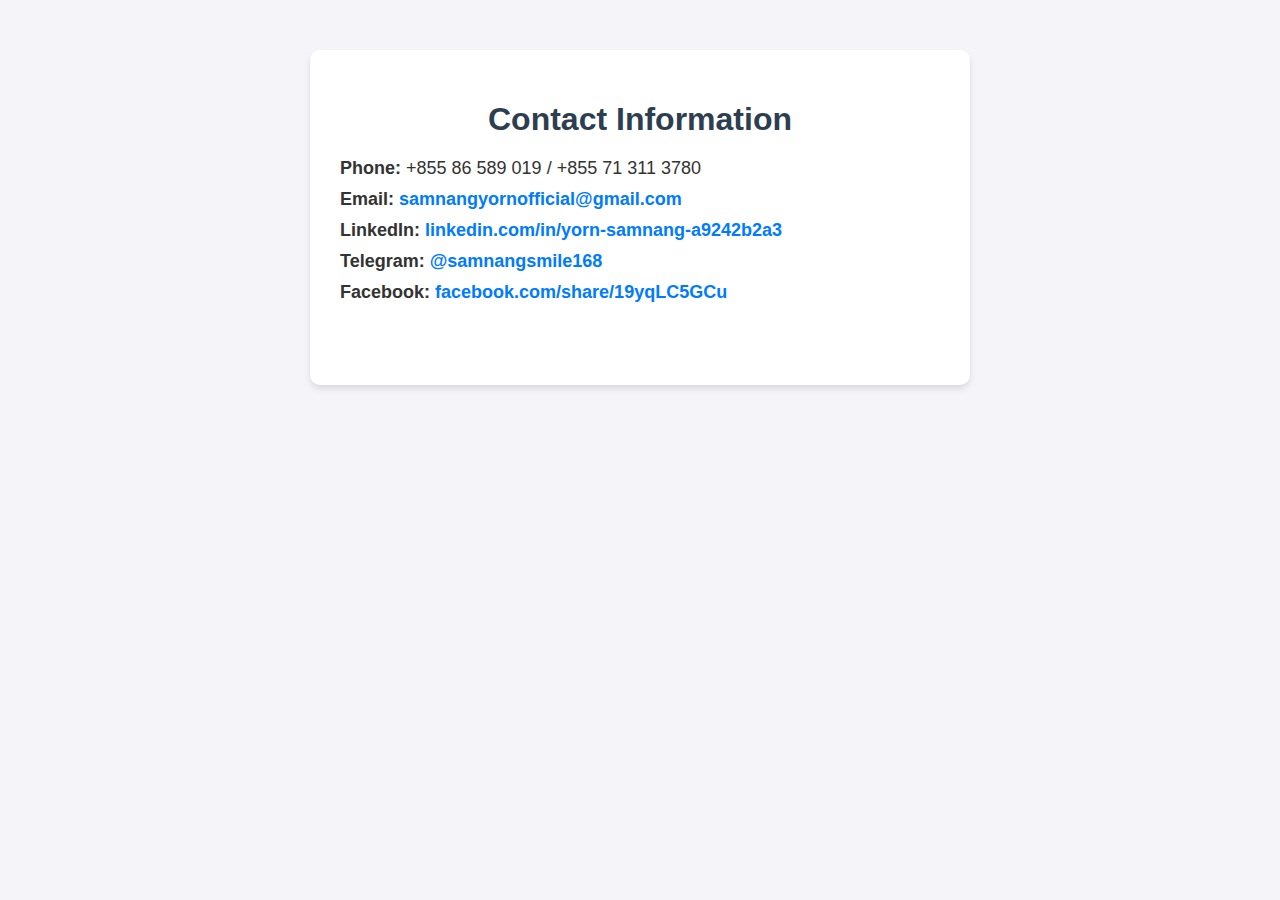
<file: public/contact.html>
<!DOCTYPE html>
<html lang="en">
<head>
    <meta charset="UTF-8">
    <meta name="viewport" content="width=device-width, initial-scale=1.0">
    <title>Contact Information</title>
    <style>
        body {
            font-family: 'Open Sans', sans-serif;
            margin: 0;
            padding: 0;
            background-color: #f4f4f9;
            color: #333;
        }
        .container {
            max-width: 600px;
            margin: 50px auto;
            padding: 30px;
            background-color: #ffffff;
            border-radius: 10px;
            box-shadow: 0 4px 6px rgba(0, 0, 0, 0.1);
            transition: box-shadow 0.3s ease, transform 0.3s ease;
        }
        .container:hover {
            box-shadow: 0 6px 10px rgba(0, 0, 0, 0.15);
            transform: translateY(-5px);
        }
        h1 {
            text-align: center;
            color: #2c3e50;
            margin-bottom: 20px;
        }
        .contact-info {
            margin-top: 20px;
        }
        .contact-info p {
            margin: 10px 0;
            font-size: 18px;
        }
        .contact-info a {
            color: #007bff;
            text-decoration: none;
            font-weight: bold;
            transition: color 0.3s ease;
        }
        .contact-info a:hover {
            color: #0056b3;
            text-decoration: underline;
        }
        .social-icons {
            margin-top: 20px;
            text-align: center;
        }
        .social-icons a {
            margin: 0 15px;
            font-size: 28px; /* Larger icon size for better visibility */
            color: #555;
            transition: color 0.3s ease;
        }
        .social-icons a:hover {
            color: #007bff;
        }
    </style>
</head>
<body>

    <div class="container">
        <h1>Contact Information</h1>
        <div class="contact-info">
            <p><strong>Phone:</strong> +855 86 589 019 / +855 71 311 3780</p>
            <p><strong>Email:</strong> <a href="mailto:samnangyornofficial@gmail.com">samnangyornofficial@gmail.com</a></p>
            <p><strong>LinkedIn:</strong> <a href="https://linkedin.com/in/yorn-samnang-a9242b2a3" target="_blank">linkedin.com/in/yorn-samnang-a9242b2a3</a></p>
            <p><strong>Telegram:</strong> <a href="https://t.me/samnangsmile168" target="_blank">@samnangsmile168</a></p>
            <p><strong>Facebook:</strong> <a href="https://www.facebook.com/share/19yqLC5GCu/?mibextid=LQQJ4d" target="_blank">facebook.com/share/19yqLC5GCu</a></p>
        </div>
        <div class="social-icons">
            <a href="https://linkedin.com/in/yourprofile" target="_blank"><i class="fab fa-linkedin"></i></a>
            <a href="https://t.me/yourprofile" target="_blank"><i class="fab fa-telegram"></i></a>
            <a href="https://facebook.com/yourprofile" target="_blank"><i class="fab fa-facebook"></i></a>
        </div>
    </div>

</body>
</html>
</file>
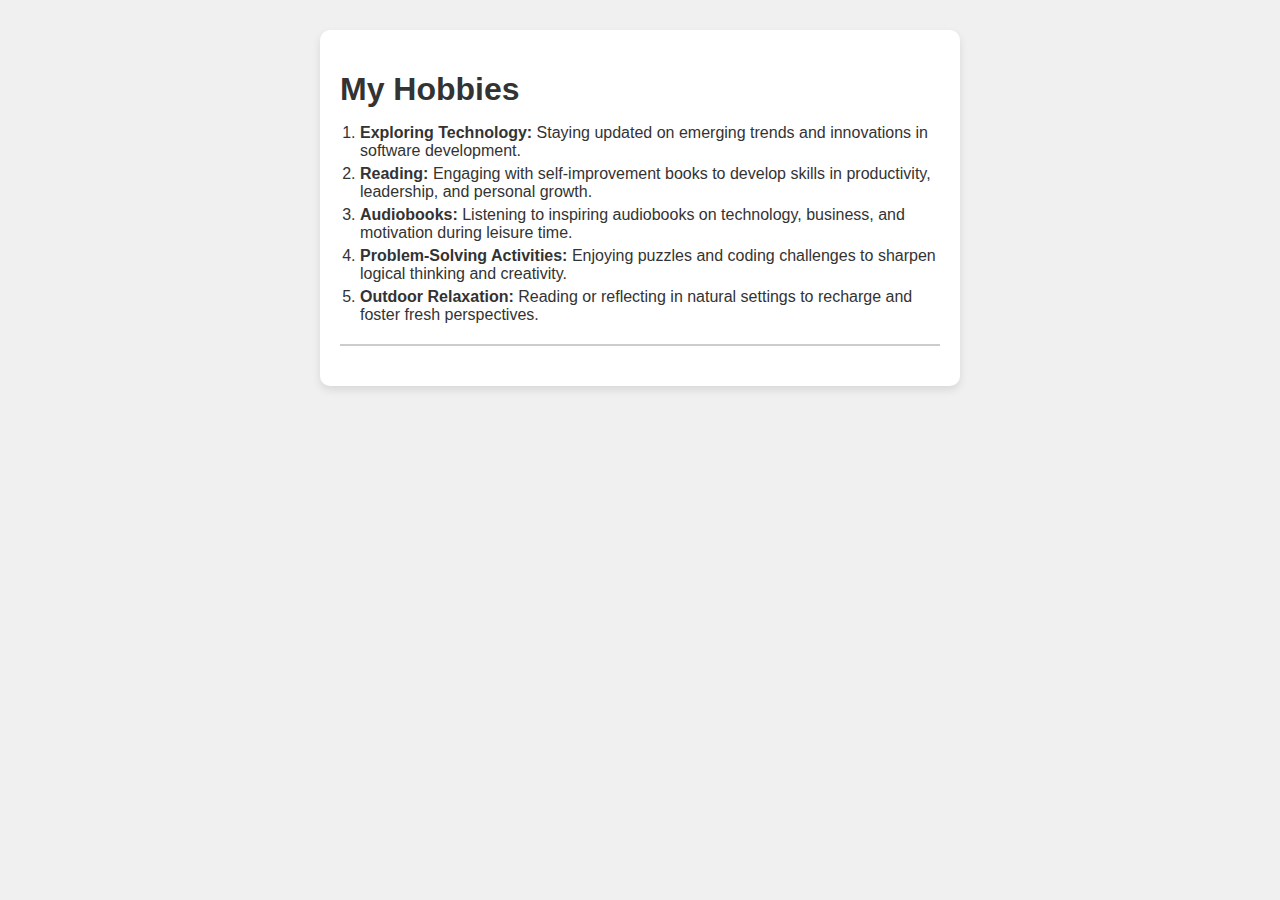
<file: public/hobbies.html>
<!DOCTYPE html>
<html lang="en">

<head>
    <meta charset="UTF-8">
    <meta name="viewport" content="width=device-width, initial-scale=1.0">
    <title>Samnang's Hobbies</title>
    <style>
        body {
            font-family: 'Helvetica', sans-serif;
            margin: 0;
            padding: 0;
            background-color: #f0f0f0;
            color: #333;
        }
        h1 {
            color: #333;
            margin-bottom: 10px;
        }
        img {
            border-radius: 50%;
            margin-bottom: 20px;
            max-width: 150px; /* Smaller image size */
            width: 100%; /* Maintain proportion and responsive behavior */
            height: auto;
        }
        hr {
            border: 1px solid #ccc;
            margin: 20px 0;
        }
        ol {
            padding-left: 20px;
        }
        ol li {
            margin: 5px 0;
        }
        footer {
            text-align: center;
            padding: 10px;
            background-color: #007bff; /* Blue background color */
            color: white;
            position: relative;
            bottom: 0;
            width: 100%;
        }
        .container {
            max-width: 600px;
            margin: 0 auto;
            padding: 20px;
            background-color: white; /* Light background for content */
            box-shadow: 0 4px 8px rgba(0, 0, 0, 0.1);
            border-radius: 10px;
            margin-top: 30px;
            transition: transform 0.3s ease-in-out, box-shadow 0.3s ease-in-out;
        }

        .container:hover {
            transform: scale(1.05); /* Slight scaling effect on hover */
            box-shadow: 0 8px 16px rgba(0, 0, 0, 0.2); /* Enhanced shadow */
        }

        /* Responsive Design */
        @media (max-width: 768px) {
            .container {
                padding: 15px;
            }
            img {
                max-width: 120px; /* Smaller size for smaller screens */
            }
        }
        @media (max-width: 480px) {
            .container {
                padding: 10px;
                font-size: 14px;
            }
            img {
                max-width: 100px; /* Even smaller size for mobile screens */
            }
        }
    </style>
</head>

<body>

    <div class="container">
        <h1>My Hobbies</h1>
        <ol>
            <li><strong>Exploring Technology:</strong> Staying updated on emerging trends and innovations in software development.</li>
            <li><strong>Reading:</strong> Engaging with self-improvement books to develop skills in productivity, leadership, and personal growth.</li>
            <li><strong>Audiobooks: </strong>Listening to inspiring audiobooks on technology, business, and motivation during leisure time.</li>
            <li><strong>Problem-Solving Activities:</strong> Enjoying puzzles and coding challenges to sharpen logical thinking and creativity.</li>
            <li><strong>Outdoor Relaxation: </strong>Reading or reflecting in natural settings to recharge and foster fresh perspectives.</li>
        </ol>
        <hr>
    </div>

</body>

</html>
</file>
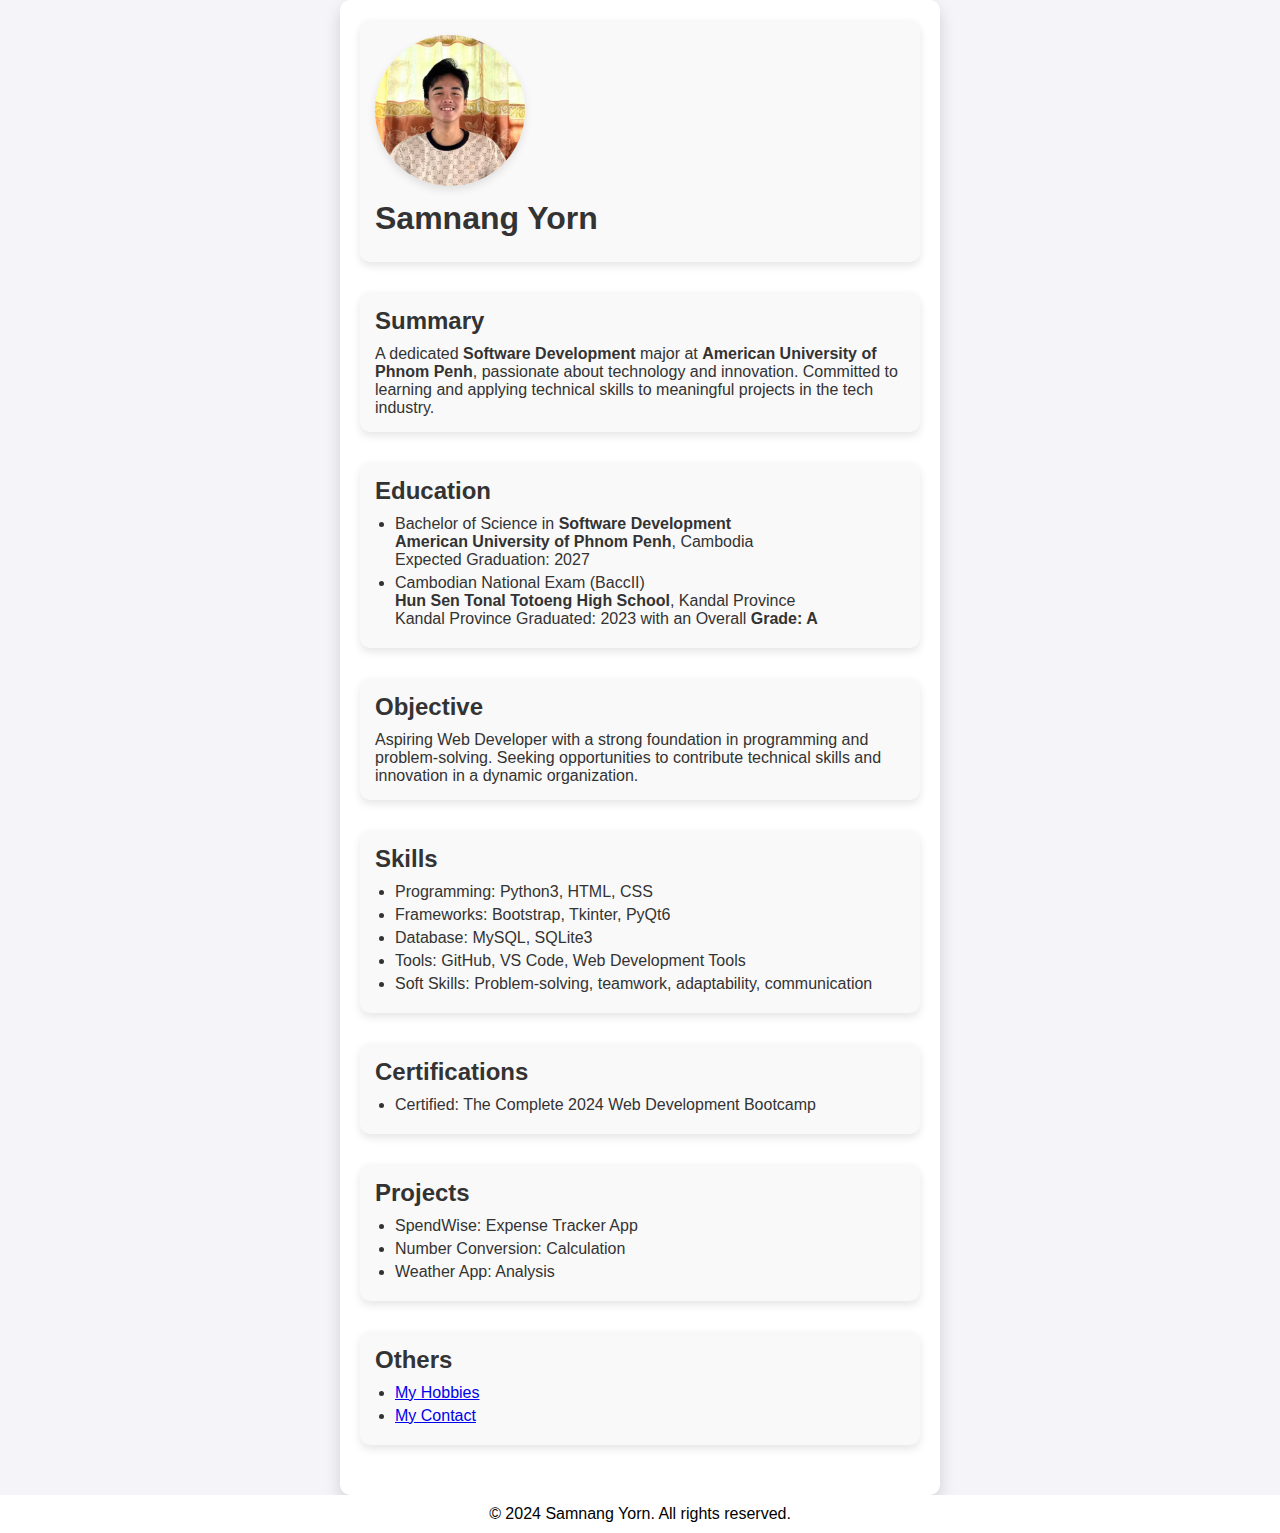
<file: public/resume.html>
<!DOCTYPE html>
<html lang="en">

<head>
    <meta charset="UTF-8">
    <meta name="viewport" content="width=device-width, initial-scale=1.0">
    <title>Samnang's Resume</title>
    <style>
        /* Global Reset */
* {
  margin: 0;
  padding: 0;
  box-sizing: border-box;
}

/* Ensure full width and no overflow */
html, body {
  width: 100%;
  overflow-x: hidden; /* Prevent horizontal scroll */
  font-family: 'Helvetica', sans-serif;
  background-color: #f4f4f9;
  color: #333;
}

/* Typography */
h1, h2 {
  color: #333;
  margin-bottom: 10px;
}

/* Images */
img {
  border-radius: 50%;
  margin-bottom: 10px;
  max-width: 150px;
  width: 100%;
  height: auto;
  box-shadow: 0 4px 8px rgba(0, 0, 0, 0.1);
}

/* Horizontal Rule */
hr {
  border: 1px solid #ccc;
  margin: 20px 0;
}

/* Lists */
ul {
  padding-left: 20px;
}

ul li {
  margin: 5px 0;
}

/* Footer */
footer {
  text-align: center;
  padding: 10px;
  background-color: white;
  color: black;
  position: relative;
  bottom: 0;
  width: 100%;
}

/* Containers */
.container {
  max-width: 600px;
  margin: 0 auto;
  padding: 20px;
  background-color: white;
  box-shadow: 0 8px 16px rgba(0, 0, 0, 0.15);
  border-radius: 10px;
  transition: transform 0.2s ease-in-out;
}

.container:hover {
  transform: translateY(-10px);
}

/* Section Cards */
.section-card {
  margin-bottom: 30px;
  padding: 15px;
  background-color: #f9f9f9;
  box-shadow: 0 4px 8px rgba(0, 0, 0, 0.1);
  border-radius: 10px;
  transition: transform 0.2s ease-in-out, box-shadow 0.2s ease-in-out;
}

.section-card:hover {
  transform: translateY(-5px);
  box-shadow: 0 6px 12px rgba(0, 0, 0, 0.2);
}

/* Responsive Design */
@media (max-width: 768px) {
  .container {
    padding: 15px;
  }

  img {
    max-width: 120px;
  }
}

@media (max-width: 480px) {
  .container {
    padding: 10px;
    font-size: 14px;
  }

  img {
    max-width: 100px;
  }
}
    </style>
</head>

<body>

    <div class="container">

        <!-- Profile Section -->
        <div class="section-card">
            <img src="../assets/images/my_face.jpg" alt="Samnang's image">
            <h1>Samnang Yorn</h1>
        </div>

        <!-- Summary Section -->
        <div class="section-card">
            <h2>Summary</h2>
            <p>A dedicated <span style="font-weight: bold;">Software Development</span> major at <span style="font-weight: bold;">American University of Phnom Penh</span>, passionate about technology
                and innovation. Committed to learning and applying technical skills to meaningful projects in the tech
                industry.</p>
        </div>

        <!-- Education Section -->
        <div class="section-card">
            <h2>Education</h2>
            <ul>
                <li>Bachelor of Science in <span style="font-weight: bold;">Software Development</span>
                    <p> <span style="font-weight: bold;">American University of Phnom Penh</span>, Cambodia</p>
                    <p>Expected Graduation: 2027</p>
                </li>
                <li>Cambodian National Exam (BaccII)
                    <p><span style="font-weight: bold;">Hun Sen Tonal Totoeng High School</span>, Kandal Province</p>
                    <p>Kandal Province Graduated: 2023 with an Overall <span style="font-weight: bold;">Grade: A</span></p>
                </li>
            </ul>
        </div>

        <!-- Objective Section -->
        <div class="section-card">
            <h2>Objective</h2>
            <p>Aspiring Web Developer with a strong foundation in programming and problem-solving. Seeking opportunities
                to contribute technical skills and innovation in a dynamic organization.</p>
        </div>

        <!-- Skills Section -->
        <div class="section-card">
            <h2>Skills</h2>
            <ul>
                <li>Programming: Python3, HTML, CSS</li>
                <li>Frameworks: Bootstrap, Tkinter, PyQt6</li>
                <li>Database: MySQL, SQLite3</li>
                <li>Tools: GitHub, VS Code, Web Development Tools</li>
                <li>Soft Skills: Problem-solving, teamwork, adaptability, communication</li>
            </ul>
        </div>

        <!-- Certifications Section -->
        <div class="section-card">
            <h2>Certifications</h2>
            <ul>
                <li>Certified: The Complete 2024 Web Development Bootcamp</li>
            </ul>
        </div>

        <!-- Projects Section -->
        <div class="section-card">
            <h2>Projects</h2>
            <ul>
                <li>SpendWise: Expense Tracker App</li>
                <li>Number Conversion: Calculation</li>
                <li>Weather App: Analysis</li>
            </ul>
        </div>

        <!-- Others Section -->
        <div class="section-card">
            <h2>Others</h2>
            <ul>
                <li><a href="hobbies.html">My Hobbies</a></li>
                <li><a href="contact.html">My Contact</a></li>
            </ul>
        </div>

    </div>

    <footer class="text-center py-3">
        &copy; 2024 Samnang Yorn. All rights reserved.
    </footer>

</body>

</html>
</file>
